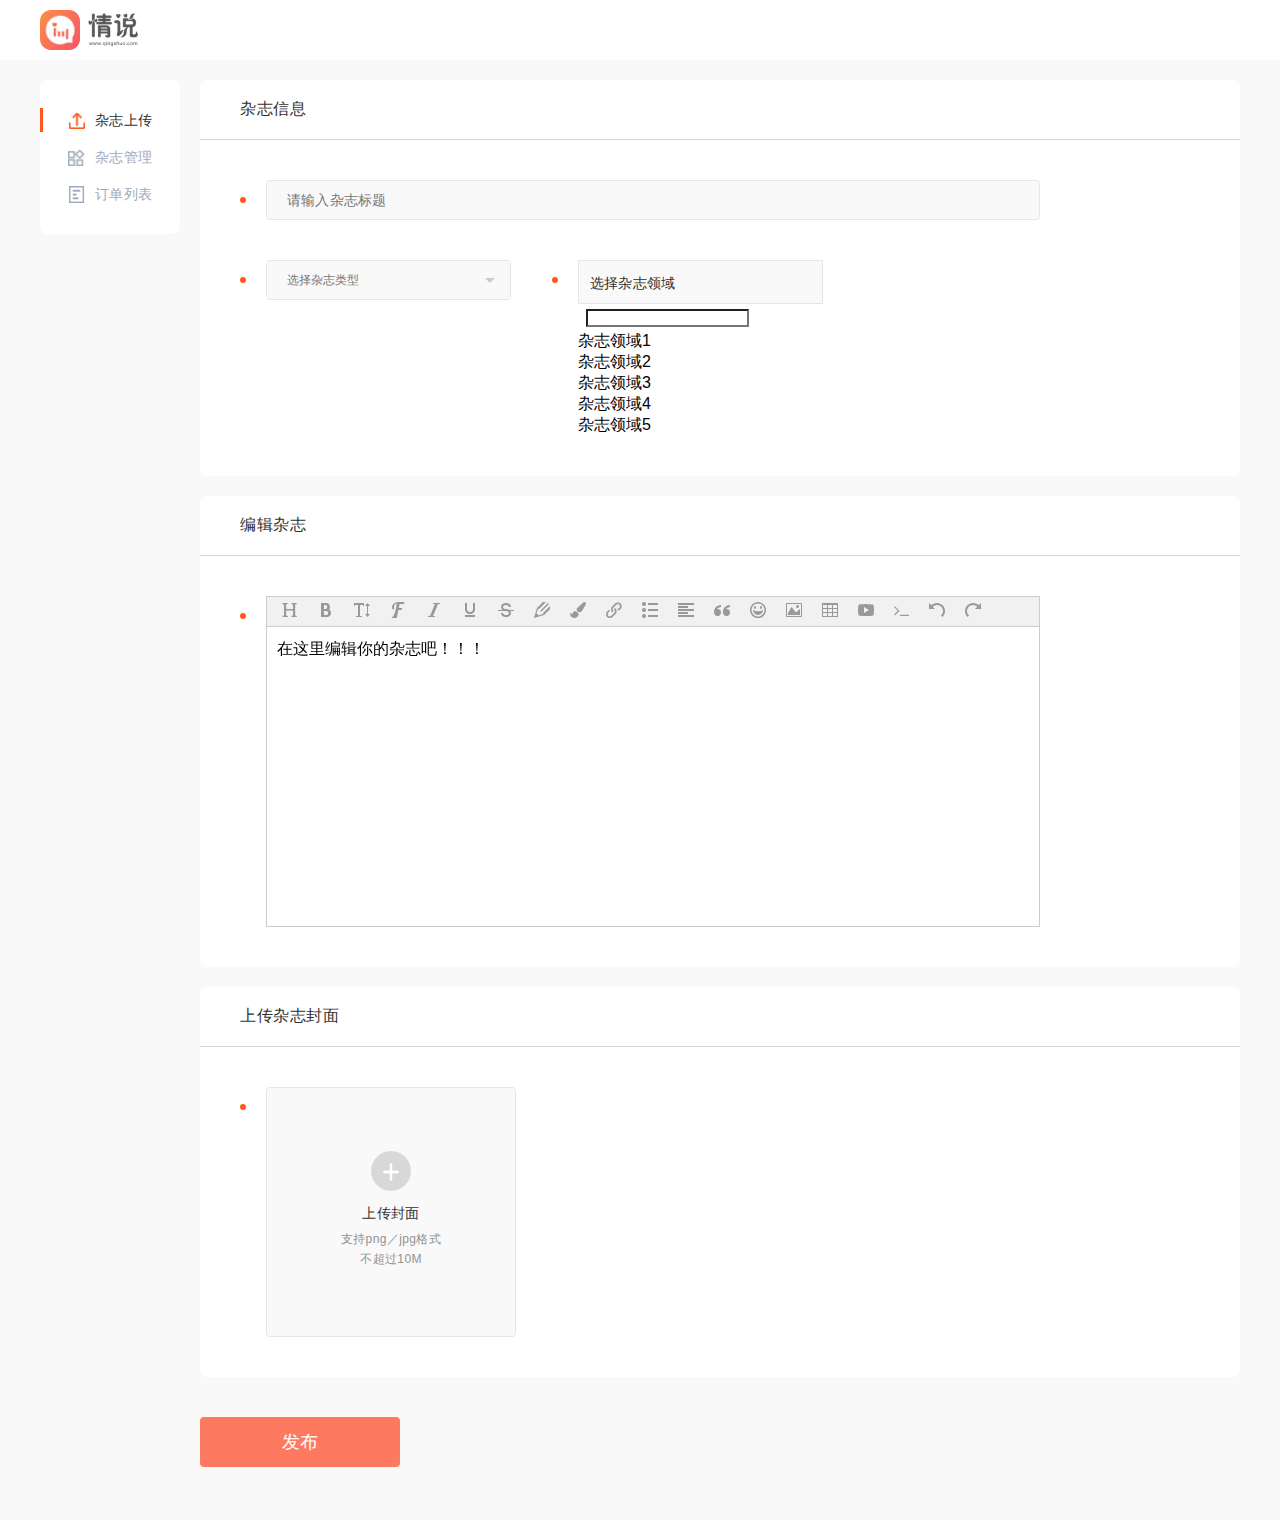
<file: magazine_upload.html>
<!DOCTYPE html>
<html lang="en">
<head>
	<meta charset="UTF-8">
	<title>情说杂志-列表</title>
	<link href="http://libs.baidu.com/bootstrap/3.0.3/css/bootstrap.min.css" rel="stylesheet">
	<link rel="stylesheet" type="text/css" href="css/bootstrap-select.min.css">
	<link rel="stylesheet" type="text/css" href="css/index.css">
	<link rel="stylesheet" type="text/css" href="css/simpleAlert.css">
</head>
<body>
	<header>
		<div class="top">
			<img src="images/logo_top.png">
		</div>
	</header>
	<section>
		<nav>
			<a href="javascript:;" class="active">杂志上传</a>
			<a href="index.html">杂志管理</a>
			<a href="order_list.html">订单列表</a>
		</nav>
		<article>
			<aside>
				<p class="title">杂志信息</p>
				<ul class="magazine_info clearfix">
					<li class="list wd-100">
						<span class="must"></span>
						<input type="text" name="magazine_title" placeholder="请输入杂志标题">
					</li>
					<li class="list wd-30">
						<span class="must"></span>
						<select id="magazineType">
							<option value="">选择杂志类型</option>
							<option value="情感杂志">情感杂志</option>
							<option value="成长杂志">成长杂志</option>
							<option value="亲子杂志">亲子杂志</option>
						</select>
					</li>
					<li class="list wd-30">
						<span class="must"></span>
						<select id="magazineField" class="selectpicker bla bla bli" multiple data-live-search="true" title="选择杂志领域">
							<option>杂志领域1</option>
							<option>杂志领域2</option>
							<option>杂志领域3</option>
							<option>杂志领域4</option>
							<option>杂志领域5</option>
							</optgroup>
						</select>
					</li>
				</ul>
			</aside>
			<aside>
				<p class="title">编辑杂志</p>
				<ul class="clearfix">
					<li class="list wd-100">
						<span class="must"></span>
						<div id="editor">
									        
						</div>
					</li>
				</ul>
			</aside>
			<aside>
				<p class="title">上传杂志封面</p>
				<ul class="clearfix">
					<li class="list wd-100">
						<span class="must"></span>
						<a href="javascript:$('#file_head').click();" class="add_pic">
							<p>上传封面</p>
							<p>支持png／jpg格式<br />不超过10M</p>
						</a>
						<div class="cover-wrap">
			    			<div class="">
								<div class="popup_windows_title">
									<span>上传头像</span>
									<a href="javascript:;" class="close_cover-wrap" onclick="$(this).parents('.cover-wrap').fadeOut()"></a>
								</div>
			    				<div id="clipArea"></div>
			    				<div class="cover_wrap_btns">
			    					<a href="javascript:;" id="clipBtn" class="confirm_popup_windows">提交</a>'
			    				</div>
			    			</div>
						</div>
						<div class="pic_box">
							<div class="change_pic_box">
								<a href="javascript:$('#file_head').click();" class="change_pic" >修改封面</a>
							</div>
						</div>
						<input type="file" id="file_head" style="display: none;">
					</li>
				</ul>
			</aside>
			<a href="javascript:publishFn();" class="publish">发布</a>
		</article>
	</section>
	
	<script type="text/javascript" src="js/jquery-2.1.4.js"></script>
	<script src="http://libs.baidu.com/bootstrap/3.0.3/js/bootstrap.min.js"></script>
	<script type="text/javascript" src="js/bootstrap-select.min.js"></script>
	<script type="text/javascript" src="js/jquery.combo.select.js"></script>
	<script type="text/javascript" src="js/wangEditor.min.js"></script>
	<script type="text/javascript" src="js/iscroll-zoom.js"></script>
	<script type="text/javascript" src="js/lrz.all.bundle.js"></script>
	<script type="text/javascript" src="js/jquery.photoClip.min.js"></script>
	<script type="text/javascript" src="js/simpleAlert.js"></script>
	<script type="text/javascript">
		$(function() {
			$('#magazineType').comboSelect();
			$('#magazineField').selectpicker({
                'selectedText': 'cat'
            });
            

			// wangEditor
			var E = window.wangEditor;
	        var editor = new E('#editor');

	        // 隐藏“网络图片”tab
			editor.customConfig.showLinkImg = false

	        // 下面两个配置，使用其中一个即可显示“上传图片”的tab。但是两者不要同时使用！！！
		    editor.customConfig.uploadImgShowBase64 = true   // 使用 base64 保存图片
		    // editor.customConfig.uploadImgServer = '/upload'  // 上传图片到服务器

	        editor.create()

	        // 设置内容
	        editor.txt.html('<p>在这里编辑你的杂志吧！！！</p>');




	        // 上传头像
		    //document.addEventListener('touchmove', function (e) { e.preventDefault(); }, false);
			var clipArea = new bjj.PhotoClip("#clipArea", {
				size: [250, 250],// 截取框的宽和高组成的数组。默认值为[260,260]
				outputSize: [300, 300], // 输出图像的宽和高组成的数组。默认值为[0,0]，表示输出图像原始大小
				//outputType: "jpg", // 指定输出图片的类型，可选 "jpg" 和 "png" 两种种类型，默认为 "jpg"
				file: "#file_head", // 上传图片的<input type="file">控件的选择器或者DOM对象
				view: ".pic_box", // 显示截取后图像的容器的选择器或者DOM对象
				ok: "#clipBtn", // 确认截图按钮的选择器或者DOM对象
				loadStart: function() {
					// 开始加载的回调函数。this指向 fileReader 对象，并将正在加载的 file 对象作为参数传入
					$('.cover-wrap').fadeIn();
					console.log("照片读取中");
				},
				loadComplete: function() {
					 // 加载完成的回调函数。this指向图片对象，并将图片地址作为参数传入
					console.log("照片读取完成");
				},
				//loadError: function(event) {}, // 加载失败的回调函数。this指向 fileReader 对象，并将错误事件的 event 对象作为参数传入
				clipFinish: function(dataURL) {
					// 裁剪完成的回调函数。this指向图片对象，会将裁剪出的图像数据DataURL作为参数传入

					$('.cover-wrap').fadeOut();
					$('.personal_head_src').css('background-size','100% 100%');
					$('.pic_box').show();
					$('.add_pic').hide();
					console.log(dataURL);
				}
			});
			//clipArea.destroy();
			$('.pic_box').hover(
				function() {
					$('.change_pic_box').stop(true, true).fadeIn();
				},
				function() {
					$('.change_pic_box').stop(true, true).fadeOut();
				}
			)
		})

		// 发布
		function publishFn() {
			var onlyChoseAlert = simpleAlert({
                "content":"杂志发布成功！可在“杂志管理”里查看和编辑",
                "buttons":{
                    "确定":function () {
                        onlyChoseAlert.close();
                    }
                }
            })
		}
	</script>
</body>
</html>
</file>
<file: css/simpleAlert.css>
.simpleAlert {
    position: fixed;
    z-index: 100000;
}

.simpleAlertShelter {
    position: fixed;
    width: 100%;
    height: 100%;
    top: 0;
    left: 0;
    background-color: #000;
    opacity: 0.3;
    filter: alpha(opacity=30);
}

.simpleAlertBody {
    position: fixed;
    display: none;
    min-width: 476px;
    min-height: 216px;
    height: auto;
    top: 50%;
    left: 50%;
    margin: -188px 0 0 -238px;
    opacity: 0;
    border: 1px solid #948497;
    background-color: #fff;
    border-radius: 8px;
}

.simpleAlertBodyClose {
    position: absolute;
    width: 14px;
    height: 14px;
    top: 4px;
    right: 18px;
    padding: 5px;
    cursor: pointer;
    z-index: 9;
    color: #919191;
    font-size: 18px;
}

.simpleAlertBodyTitle {
    position: absolute;
    top: 0;
    width: 100%;
    height: 48px;
    line-height: 48px;
    overflow-y: auto;
    left: 0;
    background-color: #fff;
    text-align: center;
    font-size: 18px;
    color: #303030;
    border-radius: 8px;
}

.simpleAlertBodyContent {
    margin: 70px 0;
    width: 100%;
    min-height: 48px;
    overflow-y: auto;
    text-align: center;
    font-size: 16px;
    color: #696969;
    padding: 0 30px;
}

.simpleAlertBtn {
    position: absolute;
    width: 100px;
    height: 34px;
    bottom: 10%;
    border: 1px solid #bfbfbf;
    cursor: pointer;
    border-radius: 5px;
    color: #fff;
    font-size: 16px;
}

.simpleAlertBtn1 {
    background-color: #FD7A60;
    border-color: #FD7A60;
    left: 25%;
}

.simpleAlertBtn2 {
    background-color: #f7f7f7;
    color: #333;
    right: 25%;
}

.onlyOne {
    width: 200px;
    height: 36px;
    left: 138px;
}
</file>
<file: css/index.css>
@charset "UTF-8";
/* ==== css reset ==== */
html,
body,
ul,
li,
ol,
dl,
dd,
dt,
p,
h1,
h2,
h3,
h4,
h5,
h6,
form,
fieldset,
legend,
img {
  margin: 0;
  padding: 0;
}

* {
  box-sizing: border-box;
  -moz-box-sizing: border-box;
  /* Firefox */
  -webkit-box-sizing: border-box;
  /* Safari */
}

fieldset,
img {
  border: 0;
}

address,
caption,
cite,
code,
dfn,
th,
var {
  font-style: normal;
  font-weight: normal;
}

ul,
ol {
  list-style: none;
}

input {
  padding-top: 0;
  padding-bottom: 0;
  font-family: "Lantinghei SC", "PingFang SC", "Microsoft Yahei", "Hiragino Sans GB", "Helvetica Neue", Helvetica, Arial, sans-serif;
}

input::-moz-focus-inner {
  border: 0;
  padding: 0;
}

select,
input {
  vertical-align: middle;
}

select,
input,
textarea {
  font-size: 12px;
  margin: 0;
}

input[type="text"],
input[type="password"],
textarea {
  outline-style: none;
  -webkit-appearance: none;
}

textarea {
  resize: none;
}

table {
  border-collapse: collapse;
}

body {
  /*font-family: "Microsoft Yahei","Helvetica Neue",Helvetica,Arial,PingFang SC,"Hiragino Sans GB","WenQuanYi Micro Hei",sans-serif;*/
  font-family: PingFangSC-Medium, "Lantinghei SC", "PingFang SC", "Microsoft Yahei", "Hiragino Sans GB", "Helvetica Neue", Helvetica, Arial, sans-serif;
  background: #F9F9F9;
}

a,
a:link {
  text-decoration: none;
}

header {
  width: 100%;
  height: 60px;
  background-color: #fff;
  position: fixed;
  top: 0;
  left: 0;
  z-index: 2;
}
header .top {
  width: 1200px;
  height: 100%;
  margin: 0 auto;
}
header img {
  display: block;
  padding-top: 10px;
}

section {
  width: 1200px;
  margin: 0 auto;
  padding-top: 80px;
  overflow: hidden;
}

nav {
  position: fixed;
  width: 140px;
  background-color: #fff;
  padding: 15px 0;
  border-radius: 8px;
}
nav a {
  display: block;
  height: 24px;
  line-height: 24px;
  margin: 13px 0;
  padding-left: 52px;
  border-left: 3px solid #fff;
  font-size: 14px;
  color: #9FA8BC;
  letter-spacing: 0.47px;
  background-repeat: no-repeat;
  background-position: 25px center;
}
nav a:first-child {
  background-image: url("../images/icon_uploading_gray.png");
  background-size: 17px auto;
}
nav a:nth-child(2) {
  background-image: url("../images/icon_administration_and_management_gray.png");
  background-size: 17px auto;
}
nav a:last-child {
  background-image: url("../images/icon_indent_list_gray.png");
  background-size: 17px auto;
}
nav a.active, nav a:hover {
  color: #303030;
  border-color: #FF5A1C;
}
nav a:first-child.active {
  background-image: url("../images/icon_uploading.png");
  background-size: 17px auto;
}
nav a:nth-child(2).active {
  background-image: url("../images/icon_administration_and_management.png");
  background-size: 17px auto;
}
nav a:last-child.active {
  background-image: url("../images/icon_indent_list_orange.png");
  background-size: 17px auto;
}

article {
  width: 1040px;
  margin-left: 160px;
}
article .magazine_ul {
  width: 100%;
  padding: 0 40px;
  background-color: #fff;
  border-radius: 8px;
}
article .magazine_ul li:first-child {
  padding-top: 30px;
}
article .magazine_ul li:not(:first-child) {
  border-top: 1px solid #D7D7D7;
}
article .magazine_ul li {
  padding: 40px 0;
  position: relative;
}
article .left {
  float: left;
  width: 90px;
  height: 90px;
  overflow: hidden;
  border-radius: 8px;
}
article .left img {
  width: 100%;
}
article .right {
  float: right;
  width: 144px;
  height: 90px;
  line-height: 90px;
  font-size: 0;
}
article .right a {
  font-size: 20px;
  color: #919191;
  letter-spacing: 0.89px;
}
article .right a:first-child {
  margin-right: 60px;
}
article .center {
  margin: 0 162px 0 108px;
  height: 90px;
}
article .center .title {
  font-size: 18px;
  color: #303030;
  letter-spacing: 0.8px;
}
article .center .type {
  padding: 6px 0 13px;
  font-size: 16px;
  color: #919191;
  letter-spacing: 0.71px;
}
article .center p:last-child {
  font-size: 14px;
  color: #919191;
  letter-spacing: 0.62px;
}
article .center .time {
  margin-right: 10px;
}
article .Auditing {
  width: 86px;
  height: 26px;
  line-height: 26px;
  padding-left: 18px;
  background: url("../images/icon_ audit_bg.png") no-repeat center;
  background-size: contain;
  position: absolute;
  top: 0;
  left: -40px;
  font-size: 14px;
  color: #fff;
}
article .page_box {
  padding: 50px 0;
}
article .page_box ul {
  overflow: hidden;
  padding-left: 160px;
}
article .page_box li {
  float: left;
  margin-left: 20px;
  width: 60px;
  height: 50px;
  line-height: 50px;
  text-align: center;
  background: #DCDCDC;
  border-radius: 4px;
}
article .page_box li a {
  font-size: 16px;
  color: #303030;
  letter-spacing: 0.53px;
}
article .page_box li.active, article .page_box li:hover {
  background: #FD7A60;
}
article .page_box li.active a, article .page_box li:hover a {
  color: #fff;
}
article aside {
  background: #FFFFFF;
  border-radius: 8px;
  margin-bottom: 20px;
}
article aside .title {
  padding: 19px 40px;
  font-size: 16px;
  color: #303030;
  letter-spacing: 0.53px;
  border-bottom: 1px solid #D7D7D7;
}
article aside > ul {
  padding-top: 40px;
}
article aside > ul .list {
  float: left;
  position: relative;
  padding-left: 40px;
  padding-bottom: 40px;
}
article aside > ul .list .must {
  position: absolute;
  top: 17px;
  width: 6px;
  height: 6px;
  border-radius: 50%;
  background: #FF5A1C;
}
article aside > ul .list input[name="magazine_title"] {
  margin-left: 26px;
  padding: 0 20px;
  width: 774px;
  height: 40px;
  background: #F9F9F9;
  border: 1px solid #E6E6E6;
  border-radius: 4px;
  font-size: 14px;
  color: #303030;
  letter-spacing: 0.22px;
}
article aside #editor {
  width: 774px;
  margin-left: 26px;
}
article aside .add_pic {
  margin-left: 26px;
  display: block;
  width: 250px;
  height: 250px;
  background-color: #F9F9F9 !important;
  border: 1px solid #E6E6E6;
  border-radius: 4px;
  text-align: center;
  background: url("../images/icon_personal_data_add.png") no-repeat center 63px;
  background-size: 40px auto;
  font-size: 12px;
  color: #919191;
  letter-spacing: 0.4px;
  line-height: 20px;
}
article aside .add_pic p:first-child {
  padding-top: 115px;
  padding-bottom: 6px;
  font-size: 14px;
  color: #303030;
  letter-spacing: 0.47px;
}
article aside .pic_box {
  display: none;
  float: left;
  width: 250px;
  height: 250px;
  border-radius: 4px;
  text-align: center;
  background-color: #fff !important;
}
article aside .pic_box .change_pic_box {
  display: none;
  width: 250px;
  height: 250px;
  background: rgba(0, 0, 0, 0.3);
  border-radius: 4px;
}
article aside .pic_box .change_pic {
  display: inline-block;
  margin-top: 90px;
  padding-top: 52px;
  background: url("../images/icon_personal_data_orange.png") no-repeat top center;
  font-family: PingFangSC-Medium;
  font-size: 14px;
  color: #FFFFFF;
  letter-spacing: 0.23px;
}
article .publish {
  display: block;
  margin: 40px 0 53px;
  width: 200px;
  height: 50px;
  line-height: 50px;
  text-align: center;
  background: #FD7A60;
  border-radius: 4px;
  font-size: 18px;
  color: #FFFFFF;
  letter-spacing: 0.44px;
}

.clearfix::after {
  content: ".";
  clear: both;
  display: block;
  overflow: hidden;
  font-size: 0;
  height: 0;
}

.clearfix {
  zoom: 1;
}

.wd-100 {
  width: 100%;
}

.wd-30 {
  width: 30%;
}

/*上传封面*/
.popup_windows_title {
  font-size: 18px;
  color: #FF5A1C;
  letter-spacing: 0;
  position: relative;
  top: 25px;
}

.close_cover-wrap {
  width: 16px;
  height: 16px;
  position: absolute;
  right: 30px;
  top: 4px;
  background: url("../images/icon_close.png") no-repeat center;
  background-size: 16px auto;
}

.cover-wrap {
  display: none;
  position: fixed;
  left: 0;
  top: 0;
  width: 100%;
  height: 100%;
  background: rgba(0, 0, 0, 0.4);
  z-index: 10000000;
  text-align: center;
}

.cover-wrap > div {
  width: 500px;
  height: 490px;
  margin: 10% auto;
  background-color: #FFFFFF;
  overflow: hidden;
  border-radius: 10px;
}

#clipArea {
  width: 350px;
  height: 316px;
  margin: 50px auto 0;
}

.cover_wrap_btns a {
  display: inline-block;
  margin-top: 25px;
  width: 150px;
  height: 38px;
  line-height: 38px;
  text-align: center;
  border-radius: 8px;
  font-size: 14px;
  letter-spacing: 0;
  background: #FD7A60;
  color: #FFFFFF;
}

.cover_wrap_btns a:hover {
  text-decoration: none;
}

.bootstrap-select {
  position: relative;
  width: 90% !important;
  border-radius: 4px;
  margin: 0 0 0 26px !important;
}
.bootstrap-select .btn-default {
  height: 44px;
  background: #F9F9F9;
  border: 1px solid #E6E6E6;
}
.bootstrap-select .btn-default span {
  font-size: 14px;
  color: #303030;
  letter-spacing: 0.22px;
}
.bootstrap-select .dropdown-menu {
  z-index: 99999;
}
.bootstrap-select .active a {
  background-color: #FD7A60 !important;
}

/**
 * Variables
 */
/**
 * Wrapper
 */
.combo-select {
  position: relative;
  width: 90%;
  max-width: 400px;
  background: #F9F9F9;
  border: 1px solid #E6E6E6;
  border-radius: 4px;
  margin-left: 26px;
}

.combo-select .combo-input {
  margin-bottom: 0;
  background: #F9F9F9;
  padding: 12px 30px 12px 20px;
}

.combo-select input {
  border: 0;
  width: 100%;
}

/**
 * Input field
 */
.combo-input {
  -webkit-appearance: none;
  -moz-appearance: none;
  appearance: none;
  margin: 0;
  text-overflow: ellipsis;
  white-space: nowrap;
  border: none;
  width: 100%;
  box-sizing: border-box;
  padding: 12px;
  padding-right: 60px;
  border-radius: 3px;
}

.combo-input:focus {
  outline: none;
}

/**
 * Arrow
 */
.combo-arrow {
  position: absolute;
  right: 0;
  top: 0;
  height: 100%;
  cursor: pointer;
  text-align: center;
  font-size: 14px;
  width: 40px;
  font-size: 12px;
  color: #999999;
}

.combo-arrow:before {
  content: " ";
  border-left: 5px solid transparent;
  border-right: 5px solid transparent;
  border-top: 5px solid #cccccc;
  display: block;
  width: 0;
  height: 0;
  top: 0;
  right: 15px;
  bottom: 0;
  position: absolute;
  margin: auto 0;
}

/**
 * When opened
 */
.combo-open .combo-arrow {
  border-color: #51A7E8;
}

.combo-open .combo-arrow:before {
  border-top: none;
  border-bottom: 5px solid #cccccc;
}

/**
 * When focused
 */
.combo-focus {
  box-shadow: 0 2px 5px 0 rgba(0, 0, 0, 0.26);
  border-color: #51A7E8;
}

.combo-focus input {
  border-color: #51A7E8;
}

/**
 * Hide native select
 */
.combo-select select {
  position: absolute;
  z-index: 1;
  left: 0;
  top: 0;
  width: 100%;
  height: 100%;
  -webkit-appearance: none;
  opacity: 0;
}

@media only screen and (min-width: 960px) {
  .combo-select select {
    left: -1px;
    top: -1px;
    width: 0;
    height: 0;
    margin: 0;
  }
}
/**
 * Selected option
 */
.option-selected {
  background-color: #eee;
}

/**
 * Hovered option
 */
.option-hover {
  background-color: #FD7A60;
  color: #fff;
}

/**
 * Option item
 */
.option-item {
  cursor: pointer;
  border-bottom: 1px #e3e3e3 solid;
}

.option-item:hover {
  background-color: #FD7A60;
  color: #fff;
}

.option-item:last-child {
  border-bottom: none;
}

/**
 * Disabled and optgroups
 */
.option-group {
  cursor: text;
  font-weight: 600;
  background: #e1e1e1;
  border: 1px #ccc solid;
  border-width: 1px 0;
}

/**
 * Disabled
 */
.option-disabled {
  opacity: 0.5;
}

/**
 * Dropdown
 */
.combo-dropdown {
  position: absolute;
  z-index: 99999;
  top: 100%;
  left: 0;
  min-width: 100%;
  max-width: 300px;
  max-height: 300px;
  margin: 0;
  padding: 0;
  display: none;
  overflow-y: auto;
  background: #fff;
  border: 1px solid #999999;
  border-radius: 0;
  box-shadow: 0 2px 5px 0 rgba(0, 0, 0, 0.26);
  box-sizing: border-box;
}

.combo-dropdown li {
  list-style: none;
  padding: 8px 1em;
  margin: 0;
}

/**
 * On Active
 */
.combo-open .combo-dropdown {
  display: block;
}

/**
 * Search marker
 */
.combo-marker {
  text-decoration: underline;
}

/*套餐审核*/
.package_audit {
  display: none;
  position: fixed;
  left: 0;
  top: 0;
  z-index: 66666;
  width: 100%;
  height: 100%;
  background: rgba(0, 0, 0, 0.4);
}

.audit_cont {
  width: 800px;
  height: 320px;
  background: #fff;
  border-radius: 8px;
  overflow: hidden;
  position: absolute;
  top: 50%;
  left: 50%;
  margin-left: -400px;
  margin-top: -200px;
}

.audit_cont .title {
  width: 100%;
  height: 36px;
  line-height: 36px;
  text-align: center;
  background-color: #70ADD0;
  font-size: 18px;
  color: #fff;
}

.audit_cont .title a {
  font-size: 32px;
  color: #fff;
  position: absolute;
  right: 15px;
}

.audit_cont .title a:hover {
  text-decoration: none;
}

.audit_pic {
  padding: 0 !important;
}

.audit_pic img {
  display: block;
  margin: 7px auto;
  width: 90px;
  height: 90px;
}

.audit_btns button:first-child {
  margin-right: 50px;
}

.classify {
  font-size: 0;
}
.classify a {
  display: inline-block;
  margin-right: 18px;
  font-family: PingFangSC-Medium;
  font-size: 14px;
  color: #919191;
  letter-spacing: 0.39px;
}
.classify a.active {
  color: #FF6328;
}

.all_list {
  overflow: hidden;
}
.all_list li {
  float: left;
}
.all_list li:first-child {
  width: 290px;
}
.all_list li:nth-child(2), .all_list li:nth-child(5) {
  width: 100px;
}
.all_list li:nth-child(3), .all_list li:nth-child(4) {
  width: 120px;
}
.all_list li:nth-child(6) {
  width: 160px;
}
.all_list li:last-child {
  width: 150px;
}

.list_title {
  margin-top: 17px;
  text-align: center;
  line-height: 40px;
  background: #E8E7E7;
  font-family: PingFangSC-Medium;
  font-size: 14px;
  color: #303030;
  letter-spacing: 0.39px;
}

.order_type {
  width: 100%;
  height: 46px;
}
.order_type p {
  float: left;
  line-height: 42px;
  margin-right: 30px;
  cursor: pointer;
}
.order_type p span {
  display: inline-block;
  vertical-align: middle;
  font-family: PingFangSC-Semibold;
  font-size: 14px;
  color: #919191;
  letter-spacing: 0.39px;
}
.order_type p .icon {
  margin-right: 6px;
  width: 18px;
  height: 18px;
  border: 1px solid #999999;
  border-radius: 4px;
}
.order_type .active span {
  color: #FF5A1C;
}
.order_type .active .icon {
  border: 0;
  background: url("../images/icon_pitch on.png") no-repeat center;
  background-size: contain;
}

.list_box {
  font-family: PingFangSC-Medium;
}
.list_box > div:not(:last-child) {
  margin-bottom: 20px;
}
.list_box .order_top {
  background: #E8E7E7;
  height: 40px;
  line-height: 40px;
  padding: 0 23px;
  font-size: 12px;
  color: #303030;
  letter-spacing: 0.33px;
}
.list_box .order_top span {
  padding-right: 15px;
}
.list_box .order_cont {
  height: 100px;
  background-color: #fff;
}
.list_box .order_cont li {
  height: 100%;
  font-size: 12px;
  color: #303030;
}
.list_box .order_cont li:not(:first-child) {
  text-align: center;
}
.list_box .order_cont li:nth-child(2), .list_box .order_cont li:nth-child(3), .list_box .order_cont li:nth-child(4), .list_box .order_cont li:nth-child(5), .list_box .order_cont li:nth-child(7) {
  line-height: 100px;
}
.list_box .order_cont li:first-child {
  padding: 20px;
}
.list_box .order_cont li:first-child .pic {
  float: left;
  width: 60px;
  height: 60px;
}
.list_box .order_cont li:first-child .pic img {
  width: 100%;
  border-radius: 8px;
}
.list_box .order_cont li:first-child .info {
  margin-left: 72px;
  height: 100%;
}
.list_box .order_cont li:first-child .info .name {
  width: 100%;
  overflow: hidden;
  white-space: nowrap;
  text-overflow: ellipsis;
  padding: 7px 0 8px;
  font-size: 14px;
  color: #303030;
}
.list_box .order_cont li:first-child .info .data {
  font-size: 12px;
  color: #999999;
}
.list_box .order_cont li:first-child .info .data span:first-child {
  padding-right: 10px;
}
.list_box .order_cont li:nth-child(5) {
  color: #E95662;
}
.list_box .order_cont li.deal_state p {
  padding: 30px 0 8px;
}
.list_box .order_cont li.deal_state a {
  color: #FF5A1C;
}
.list_box .order_cont .tmall {
  color: #278CD7;
}
.list_box .order_cont .appraise_btn {
  display: inline-block;
  width: 100px;
  height: 30px;
  line-height: 28px;
  text-align: center;
  border: 1px solid #FD7A60;
  border-radius: 4px;
  font-size: 12px;
  color: #FD7A60;
}
.list_box .order_cont .confirm_btn, .list_box .order_cont .submit_btn {
  display: inline-block;
  width: 100px;
  height: 30px;
  line-height: 30px;
  text-align: center;
  background: #FD7A60;
  border-radius: 4px;
  font-size: 12px;
  color: #fff;
}
.list_box .order_cont .change_btn {
  display: inline-block;
  width: 100px;
  height: 30px;
  line-height: 30px;
  text-align: center;
  background: #FC6076;
  border-radius: 4px;
  font-size: 12px;
  color: #fff;
}

/*弹窗*/
.classify_box,
.content_box {
  display: block;
  width: 100%;
  text-align: center;
  padding-bottom: 10px;
  line-height: 30px;
}

#totalPrice {
  display: inline-block;
  vertical-align: top;
  background: #F0F0F0;
  border: 1px solid #D7D7D7 !important;
  border: 0;
  padding: 0 10px;
  width: 200px;
  height: 30px;
}

#nowPrice {
  display: inline-block;
  vertical-align: top;
  border: 1px solid #D7D7D7 !important;
  border: 0;
  padding: 5px 10px;
  width: 200px;
  height: 30px;
}

/*订单详情*/
.detail_card {
  margin-bottom: 20px;
  background-color: #fff;
  padding: 6px 20px 25px;
  overflow: hidden;
}

.detail_card_title {
  margin: 20px 0;
  padding-left: 14px;
  background: url("../images/icon_title_bg.png") no-repeat left center;
  background-size: 4px auto;
  font-size: 18px;
  color: #303030;
  letter-spacing: 0.6px;
}

.detail_card_line {
  padding: 10px 0;
  overflow: hidden;
}

.detail_card_line span:first-child {
  margin-right: 14px;
  font-size: 14px;
  color: #919191;
  letter-spacing: 0.47px;
}

.detail_card_line span:last-child {
  font-size: 14px;
  color: #303030;
  letter-spacing: 0.47px;
}

.detail_card_line > div {
  width: 50%;
  float: left;
}

.detail_card_line > span:first-child {
  float: left;
}

.show_order_time {
  line-height: 2;
  font-size: 14px;
  color: #303030;
  letter-spacing: 0.47px;
}

.package_correlation p {
  display: inline-block;
  margin-right: 50px;
  font-family: PingFangSC-Semibold;
  font-size: 14px;
  color: #919191;
  letter-spacing: 0.47px;
}

.package_correlation label {
  margin-left: 14px;
}

.detail_cont {
  margin-top: 20px;
  font-family: PingFangSC-Medium;
  color: #303030;
}
.detail_cont .detail_title {
  width: 100%;
  height: 40px;
  line-height: 40px;
  background: #E8E7E7;
  font-size: 14px;
  letter-spacing: 0.39px;
}
.detail_cont .detail_list {
  width: 100%;
  height: 98px;
  line-height: 98px;
  border: 1px solid #E8E7E7;
  font-size: 12px;
}
.detail_cont .detail_list li:first-child {
  text-align: left;
  padding: 29px 20px;
  line-height: normal;
}
.detail_cont .detail_list li:first-child .pic {
  float: left;
  width: 40px;
  height: 40px;
}
.detail_cont .detail_list li:first-child .pic img {
  width: 100%;
  border-radius: 8px;
}
.detail_cont .detail_list li:first-child .cont {
  margin-left: 52px;
  line-height: 40px;
  overflow: hidden;
  white-space: nowrap;
  text-overflow: ellipsis;
}
.detail_cont li {
  float: left;
  height: 100%;
  text-align: center;
}
.detail_cont .at_once li:first-child {
  width: 210px;
}
.detail_cont .at_once li:nth-child(2), .detail_cont .at_once li:nth-child(3), .detail_cont .at_once li:nth-child(8) {
  width: 120px;
}
.detail_cont .at_once li:nth-child(4) {
  width: 128px;
}
.detail_cont .at_once li:nth-child(5), .detail_cont .at_once li:nth-child(6), .detail_cont .at_once li:nth-child(7) {
  width: 100px;
}
.detail_cont .set_meal li:first-child {
  width: 180px;
}
.detail_cont .set_meal li:nth-child(2) {
  width: 90px;
}
.detail_cont .set_meal li:nth-child(3) {
  width: 98px;
}
.detail_cont .set_meal li:nth-child(4) {
  width: 110px;
}
.detail_cont .set_meal li:nth-child(5), .detail_cont .set_meal li:nth-child(6), .detail_cont .set_meal li:nth-child(7), .detail_cont .set_meal li:nth-child(8) {
  width: 100px;
}
.detail_cont .set_meal li:nth-child(9) {
  width: 120px;
}

.raw_price {
  padding-top: 15px;
  text-align: right;
  font-family: PingFangSC-Medium;
  font-size: 14px;
  color: #303030;
  line-height: 24px;
  text-decoration: line-through;
}

.sum_price {
  padding-top: 15px;
  text-align: right;
  font-family: PingFangSC-Medium;
  font-size: 14px;
  color: #303030;
  line-height: 24px;
}

.actual_receipt {
  padding: 15px 0 6px;
  text-align: right;
  font-family: PingFangSC-Medium;
  font-size: 14px;
  color: #303030;
  line-height: 24px;
}
.actual_receipt span {
  font-size: 20px;
  color: #E95662;
}

.record_list {
  margin-bottom: 30px;
  font-family: PingFangSC-Medium;
  font-size: 14px;
  color: #303030;
  letter-spacing: 0.39px;
}
.record_list .list_top {
  padding: 0 30px;
  height: 40px;
  line-height: 40px;
  background: #E8E7E7;
}
.record_list .list_top span:first-child {
  margin-right: 25px;
}
.record_list .list_top .order_time {
  font-style: normal;
}
.record_list .list_top .change_record {
  float: right;
  line-height: 30px;
  padding: 0 15px;
  margin-top: 5px;
  background: #FD7A60;
  border-radius: 4px;
  font-size: 12px;
  color: #FFFFFF;
  letter-spacing: 0.29px;
}
.record_list .list_cont {
  padding: 15px 30px;
  border: 2px solid #E8E7E7;
}
.record_list .list_cont .operate {
  height: 30px;
  line-height: 30px;
}
.record_list .list_cont .operate label {
  margin-right: 30px;
}
.record_list .list_cont .operate a {
  display: inline-block;
  line-height: 30px;
  padding: 0 15px;
  margin-right: 15px;
  background: #FD7A60;
  border-radius: 4px;
  font-size: 12px;
  color: #FFFFFF;
  letter-spacing: 0.29px;
}
.record_list .list_cont .record_cont {
  font-family: PingFangSC-Medium;
  font-size: 14px;
  letter-spacing: 0.39px;
}
.record_list .list_cont .record_cont .title {
  float: left;
  color: #303030;
}
.record_list .list_cont .record_cont .content {
  margin-left: 70px;
  color: #919191;
}
.record_list .list_cont .record_cont .pic_list {
  width: 100%;
  height: 120px;
  margin-top: 12px;
}
.record_list .list_cont .record_cont .pic_list a {
  margin-right: 20px;
}
.record_list .list_cont .record_cont .pic_list img {
  width: 120px;
  height: 120px;
  border-radius: 8px;
}

.record_modal,
.time_modal {
  display: none;
  width: 100%;
  height: 100%;
  background-color: rgba(0, 0, 0, 0.4);
  position: fixed;
  top: 0;
  left: 0;
  z-index: 666;
}
.record_modal .modal_cont,
.time_modal .modal_cont {
  width: 900px;
  height: 650px;
  background-color: #fff;
  border-radius: 10px;
  position: fixed;
  top: 50%;
  left: 50%;
  margin-left: -450px;
  margin-top: -325px;
  font-family: PingFangSC-Medium;
}
.record_modal .modal_cont .title,
.time_modal .modal_cont .title {
  text-align: center;
  padding: 20px 0;
  font-size: 18px;
  color: #FF5A1C;
  letter-spacing: 0;
}
.record_modal .modal_cont .title a,
.time_modal .modal_cont .title a {
  float: right;
  margin-top: 4px;
  margin-right: 26px;
  width: 16px;
  height: 16px;
  background: url("../images/icon_close_tips.png") no-repeat center;
  background-size: contain;
}
.record_modal .modal_cont .content,
.time_modal .modal_cont .content {
  padding: 0 20px;
}
.record_modal .modal_cont .content .big_tool,
.time_modal .modal_cont .content .big_tool {
  font-size: 16px;
  color: #696969;
  letter-spacing: 0.53px;
}
.record_modal .modal_cont .content .record_text,
.time_modal .modal_cont .content .record_text {
  width: 860px;
  height: 300px;
  background: #FFFFFF;
  border: 1px solid #E6E6E6;
  border-radius: 0 0 4px 4px;
  margin: 15px 0;
  padding: 15px;
  font-size: 14px;
  color: #919191;
  letter-spacing: 0.47px;
}
.record_modal .modal_cont .content .text_num,
.time_modal .modal_cont .content .text_num {
  position: absolute;
  right: 36px;
  top: 370px;
  font-size: 12px;
  color: #919191;
  letter-spacing: 0.4px;
}
.record_modal .modal_cont .content .text_num em,
.time_modal .modal_cont .content .text_num em {
  font-style: normal;
}
.record_modal .modal_cont .content .upload_pic,
.time_modal .modal_cont .content .upload_pic {
  overflow: hidden;
}
.record_modal .modal_cont .content .upload_pic li,
.time_modal .modal_cont .content .upload_pic li {
  float: left;
  margin-right: 20px;
  width: 120px;
  height: 120px;
  position: relative;
}
.record_modal .modal_cont .content .upload_pic li img,
.time_modal .modal_cont .content .upload_pic li img {
  width: 100%;
  border-radius: 8px;
}
.record_modal .modal_cont .content .upload_pic li a,
.time_modal .modal_cont .content .upload_pic li a {
  width: 18px;
  height: 18px;
  position: absolute;
  right: 5px;
  top: 5px;
  background: url("../images/icon_personal data_close.png") no-repeat center;
  background-size: contain;
}
.record_modal .modal_cont .content .upload_pic .add_pic,
.time_modal .modal_cont .content .upload_pic .add_pic {
  float: left;
  width: 120px;
  height: 120px;
  background: #F9F9F9 url("../images/icon_personal data_add.png") no-repeat center 17px;
  background-size: 20px auto;
  border: 1px solid #E6E6E6;
  border-radius: 4px;
}
.record_modal .modal_cont .content .upload_pic .add_pic .title,
.time_modal .modal_cont .content .upload_pic .add_pic .title {
  padding: 43px 0 0;
  font-family: PingFangSC-Medium;
  font-size: 12px;
  color: #303030;
  letter-spacing: 0.33px;
}
.record_modal .modal_cont .content .upload_pic .add_pic .tool,
.time_modal .modal_cont .content .upload_pic .add_pic .tool {
  text-align: center;
  font-family: PingFangSC-Medium;
  font-size: 12px;
  color: #919191;
  letter-spacing: 0.27px;
  transform: scale(0.8);
  -ms-transform: scale(0.8);
  /* IE 9 */
  -moz-transform: scale(0.8);
  /* Firefox */
  -webkit-transform: scale(0.8);
  /* Safari 和 Chrome */
  -o-transform: scale(0.8);
  /* Opera */
}
.record_modal .modal_cont .content > .tool,
.time_modal .modal_cont .content > .tool {
  padding-top: 12px;
  font-family: PingFangSC-Medium;
  font-size: 12px;
  color: #919191;
  letter-spacing: 0.4px;
}
.record_modal .modal_cont .btns,
.time_modal .modal_cont .btns {
  text-align: right;
  padding: 10px 20px;
}
.record_modal .modal_cont .btns a,
.time_modal .modal_cont .btns a {
  display: inline-block;
  width: 150px;
  height: 38px;
  text-align: center;
  font-family: PingFangSC-Medium;
  font-size: 14px;
  letter-spacing: 0;
  border-radius: 8px;
}
.record_modal .modal_cont .btns a:first-child,
.time_modal .modal_cont .btns a:first-child {
  margin-right: 10px;
  line-height: 36px;
  border: 1px solid #F77543;
  color: #F77543;
}
.record_modal .modal_cont .btns a:last-child,
.time_modal .modal_cont .btns a:last-child {
  line-height: 38px;
  background: #F77543;
  color: #fff;
}

.fast_navigation {
  margin-bottom: 15px;
  font-family: PingFangSC-Medium;
  font-size: 16px;
  letter-spacing: 0.53px;
}
.fast_navigation a, .fast_navigation span {
  color: #919191;
}

.order_bespeak {
  width: 860px;
  height: 490px;
  border: 10px solid #F7F8FA;
  overflow: auto;
}

.order_bespeak .bespeak_data {
  width: 770px;
  float: left;
}

.order_bespeak .bespeak_data ul {
  float: left;
  width: 110px;
}

.order_bespeak .bespeak_data p {
  padding-top: 4px;
  width: 100%;
  height: 42px;
  text-align: center;
  background: #FFDFD3;
  border-left: 1px solid #E5E5E5;
  border-right: 1px solid #E5E5E5;
  font-size: 12px;
  color: #F77543;
  letter-spacing: 0.67px;
}

.order_bespeak .bespeak_data li {
  width: 100%;
  height: 30px;
  line-height: 28px;
  text-align: center;
  background-color: #D8D8D8;
  font-size: 12px;
  color: #676767;
  letter-spacing: 0.67px;
}

.order_bespeak .bespeak_data .can_bespeak {
  border: 1px solid #E5E5E5;
  background-color: #fff;
  cursor: pointer;
}

.order_bespeak .bespeak_data .can_bespeak:hover, .order_bespeak .bespeak_data .can_bespeak.active_bespeak {
  background-color: #F77543;
  color: #fff;
}

.order_bespeak .bespeak_time {
  position: relative;
  margin-left: 770px;
}

.order_bespeak .bespeak_time .choose_time {
  padding-top: 3px;
  width: 50px;
  height: 42px;
  background: #5ECBD3;
  text-align: center;
  cursor: pointer;
  font-size: 12px;
  color: #FFFFFF;
  letter-spacing: 0.67px;
}

/*# sourceMappingURL=index.css.map */
</file>
